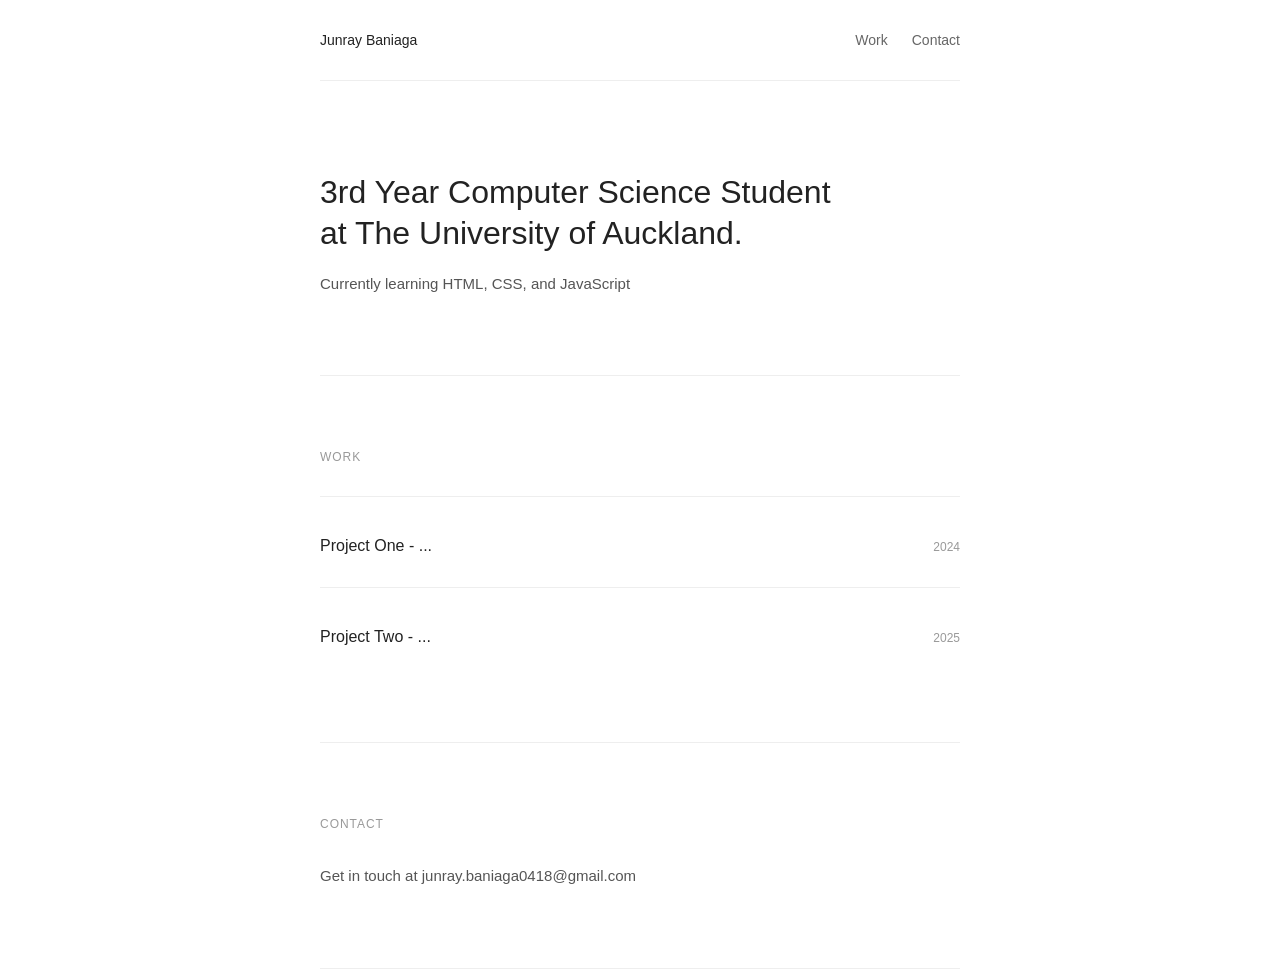
<file: index.html>
<!DOCTYPE html>
<html lang="en">
  <head>
    <meta charset="UTF-8">
    <meta name="viewport" content="width=device-width, initial-scale=1.0">
    <meta http-equiv="X-UA-Compatible" content="ie=edge">
    <title>My Portfolio</title>
    <link rel="stylesheet" href="style.css">
  </head>
  <body>

    <nav>
      <span class="nav-name">Junray Baniaga</span>
      <div class ="nav-links">
        <a href="#work">Work</a>
        <a href="#contact">Contact</a>
      </div>
    </nav>

    <section id="about">
      <h1>3rd Year Computer Science Student<br>at The University of Auckland.</h1>
      <p>Currently learning HTML, CSS, and JavaScript</p>
    </section>

    <section id="work">
      <h2>Work</h2>

      <div class="project" id="proj-1">
        <div class="project-header">
          <h3>Project One - ...</h3>
          <span class="project-year">2024</span> 
        </div>
        <div class="project-body">
          <p>A short description.</p>
        </div>
      </div>

      <div class="project" id="proj-2">
        <div class="project-header">
          <h3>Project Two - ...</h3>
          <span class="project-year">2025</span>
        </div>
        <div class="project-body">
          <p>A short description.</p>
        </div>
      </div>
    </section>

    <section id="contact">
      <h2>Contact</h2>
      <p>Get in touch at <a href="mailto:junray.baniaga0418@gmail.com"></a>junray.baniaga0418@gmail.com</p>
    </section>
    <script src="script.js"></script>
  </body>
</html>
</file>
<file: style.css>
body {
  font-family: sans-serif;
  max-width: 640px;
  margin: 0 auto;
  padding: 0 24px;
  color: #222;
}

nav {
  display: flex;
  justify-content: space-between;
  align-items: center;
  padding: 32px 0;
  border-bottom: 1px solid #eee;
}

.nav-name {
  font-weight: 500;
  font-size: 14px;
}

.nav-links {
  display: flex;
  gap: 24px;
}

.nav-links a {
  font-size: 14px;
  color: #666;
  text-decoration: none;
}

.nav-links a:hover {
  color: #222;
}

section {
  padding: 64px 0;
  border-bottom: 1px solid #eee;
}

h1 {
  font-size: 32px;
  font-weight: 500;
  line-height: 1.3;
  margin-bottom: 16px;
}

h2 {
  font-size: 12px;
  text-transform: uppercase;
  letter-spacing: 0.08em;
  color: #999;
  margin-bottom: 32px;
  font-weight: 400;
}

h3 {
  font-size: 16px;
  font-weight: 500;
  margin-bottom: 8px;
}

p {
  font-size: 15px;
  line-height: 1.7;
  color: #555;
}

.project {
  padding: 24px 0;
  border-top: 1px solid #eee;
}

a {
  color: #222;
}

.project-header {
    display: flex;
    justify-content: space-between;
    align-items: baseline;
    cursor: pointer;
}

.project-year {
    font-size: 12px;
    color: #999;
}

.project-body {
    display: none;
    padding-top: 12px;
}

.project-body.open {
    display: block;
}
</file>
